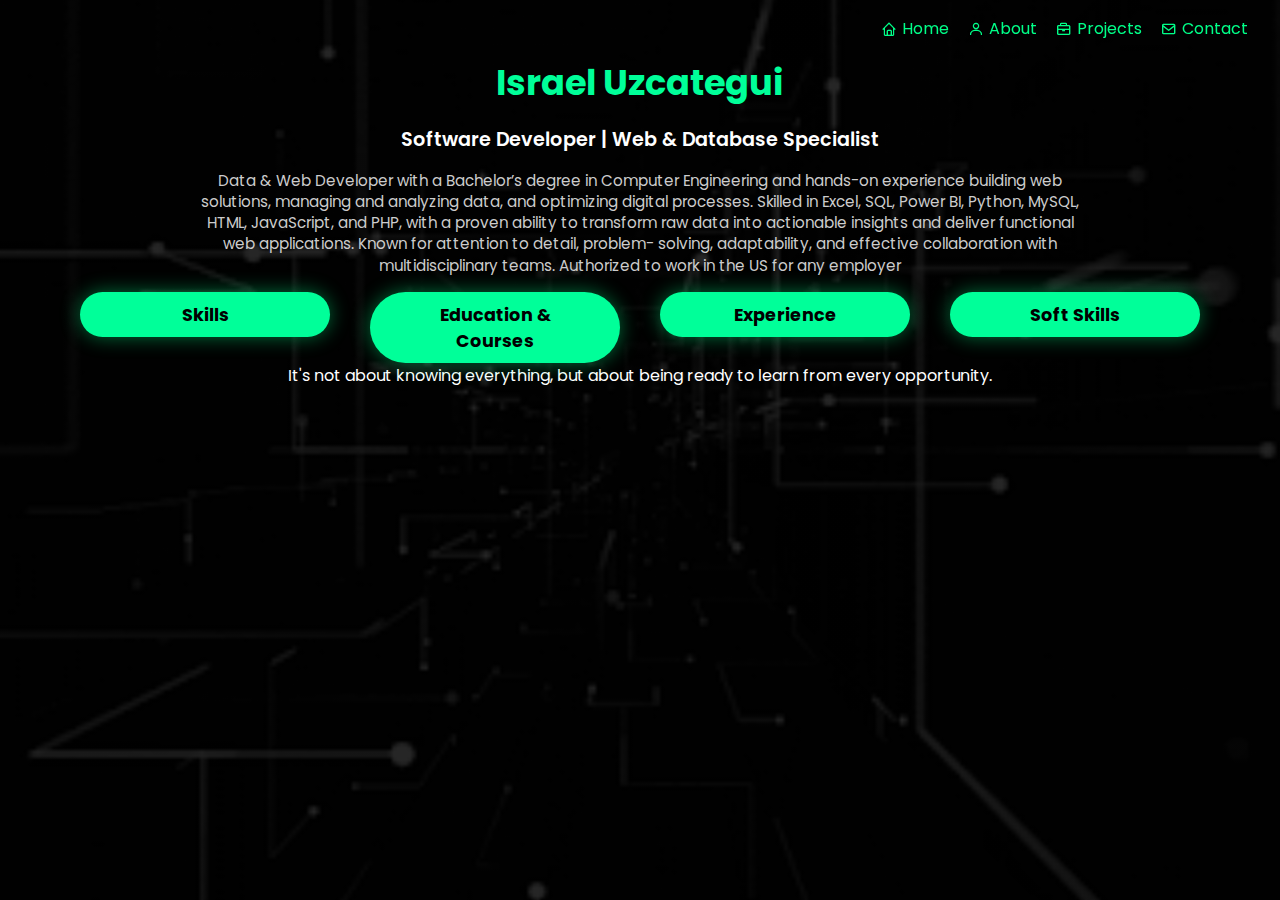
<file: proyectos/About/index.html>
<!DOCTYPE html>
<html lang="en">
<head>
  <meta charset="UTF-8" />
  <meta name="viewport" content="width=device-width, initial-scale=1.0"/>
  <title>About | Israel Uzcategui</title>
  <link rel="stylesheet" href="style.css" />
  <link href="https://fonts.googleapis.com/css2?family=Poppins:wght@400;600&display=swap" rel="stylesheet" />
  <link href="https://unpkg.com/boxicons/css/boxicons.min.css" rel="stylesheet" />
</head>
<body class="centered">

  <div class="navbar">
    
    <a href="../../index.html"><i class='bx bx-home'></i>Home</a>
    <a href="../About/index.html"><i class='bx bx-user'></i>About</a>
    <a href="../Projects/index.html"><i class='bx bx-briefcase'></i>Projects</a>
    <a href="../formulario/index.html"><i class='bx bx-envelope'></i>Contact</a>

  </div>

  <div class="container">
    <h1>Israel Uzcategui</h1>
    <h2>Software Developer | Web & Database Specialist</h2>
    <p class="intro">
      Data & Web Developer with a Bachelor’s degree in Computer Engineering and hands-on experience
      building web solutions, managing and analyzing data, and optimizing digital processes. Skilled in Excel,
      SQL, Power BI, Python, MySQL, HTML, JavaScript, and PHP, with a proven ability to transform raw data
      into actionable insights and deliver functional web applications. Known for attention to detail, problem-
      solving, adaptability, and effective collaboration with multidisciplinary teams. Authorized to work in the US for any employer
    </p>

    <div class="mindmaps">
      <div class="mindmap">
        <div class="main-bubble collapsible">Skills</div>
          <div class="branches skill-branches">
          <div class="bubble">Front-end development</div>
          <div class="bubble">Python</div>
          <div class="bubble">C#</div>
          <div class="bubble">Back-end development</div>
          <div class="bubble">C++</div>
          <div class="bubble">.NET</div>
          <div class="bubble">SQL</div>
          <div class="bubble">Git & GitHub</div>
          <div class="bubble">Data Entry</div>
        </div>
      </div>

      <div class="mindmap">
        <div class="main-bubble collapsible">Education & Courses</div>
        <div class="branches education-branches">
          <div class="bubble">BSc Computer Engineering<br>Venezuela, (2017)</div>
          <div class="bubble">PHP (2018)</div>
          <div class="bubble">Python (2021)</div>
          <div class="bubble">HTML/JS (2022)</div>
          <div class="bubble">C++ (2024)</div>
          <div class="bubble">CS50 (2025)</div>   
          </div>
      </div>

      <div class="mindmap">
        <div class="main-bubble collapsible">Experience</div>
        <div class="branches experience-branches">
          <div class="bubble">Junior Data & Web Developer<br>Houston, TX (2023–Present)</div>
          <div class="bubble">IT Systems Assistant<br>Ridgewood, NY (2018–2023)</div>
          <div class="bubble">Technical Assistant<br>Mérida, VZLA (2014–2018)</div>
        </div>
      </div>

      <div class="mindmap">
        <div class="main-bubble collapsible">Soft Skills</div>
        <div class="branches softskills-branches">
          <div class="bubble">Communication</div>
          <div class="bubble">Teamwork</div>
          <div class="bubble">Problem Solving</div>
          <div class="bubble">Time Management</div>
          <div class="bubble">Adaptability</div>
          <div class="bubble">Creativity</div>
          <div class="bubble">Spanish & English</div>
        </div>
      </div>
    </div>

    <div class="quote" id="inspirationalQuote">
      It's not about knowing everything, but about being ready to learn from every opportunity.
    </div>
  </div>

  <script>
    const collapsibles = document.querySelectorAll('.main-bubble.collapsible');
    const quote = document.getElementById('inspirationalQuote');
    const body = document.body;

    function checkAllClosed() {
      return !Array.from(document.querySelectorAll('.branches')).some(b => b.style.display === 'grid' || b.style.display === 'flex');
    }

    collapsibles.forEach(bubble => {
      bubble.addEventListener('click', () => {
        const branches = bubble.nextElementSibling;
        if (!branches) return;

        const isOpen = branches.style.display === 'grid' || branches.style.display === 'flex';
        branches.style.display = isOpen ? 'none' : (branches.classList.contains('skill-branches') ? 'grid' : 'flex');
        bubble.classList.toggle('active');

        if (checkAllClosed()) {
          quote.style.display = 'block';
          body.classList.add('centered');
        } else {
          quote.style.display = 'none';
          body.classList.remove('centered');
        }
      });
    });
  </script>
</body>
</html>
</file>
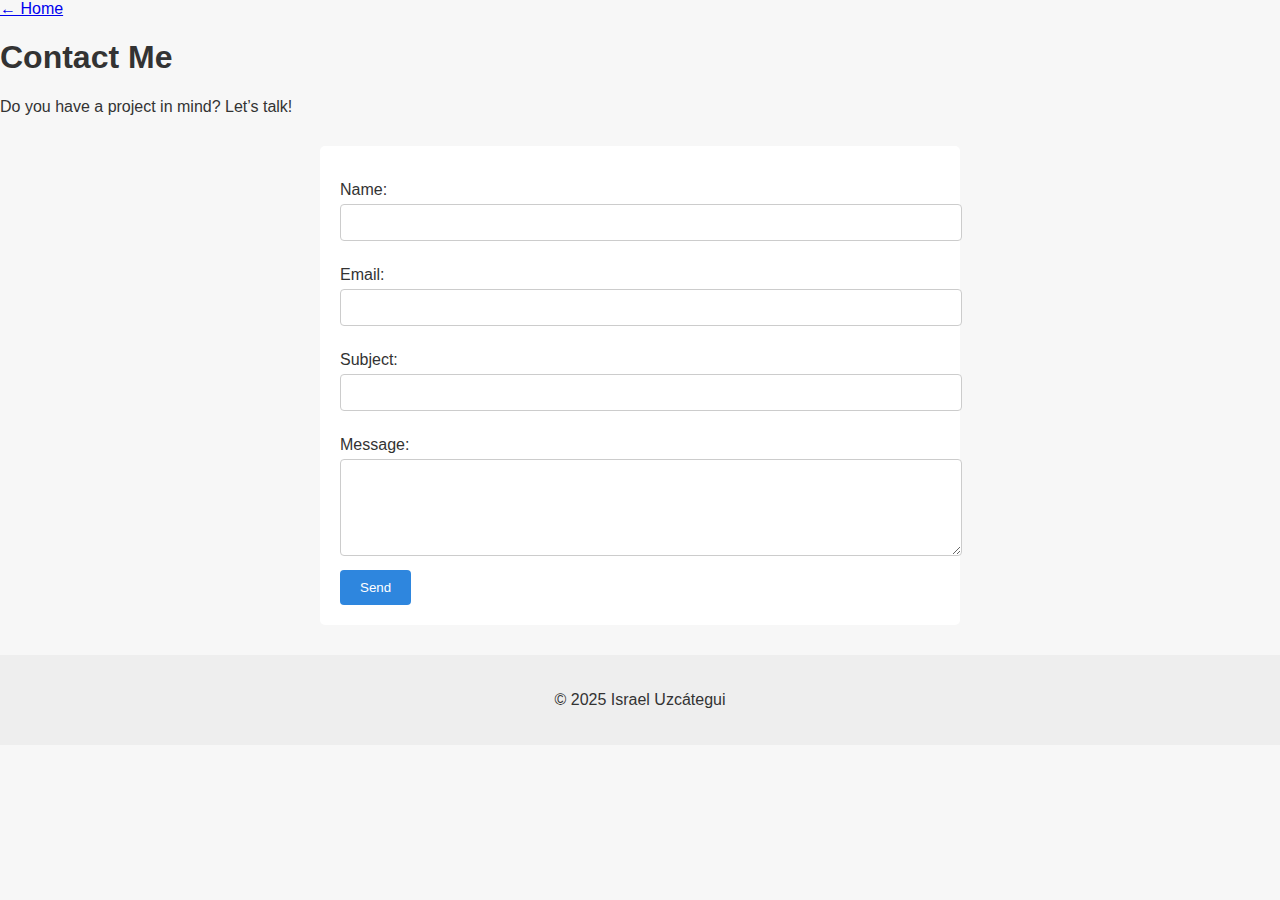
<file: proyectos/formulario/index.html>
<!DOCTYPE html>
<html lang="en">
<head>
  <meta charset="UTF-8" />
  <meta name="viewport" content="width=device-width, initial-scale=1.0" />
  <title>Contact Form | Israel Uzcategui</title>
  <link rel="stylesheet" href="./style.css" />
  <link href="https://fonts.googleapis.com/css2?family=Poppins:wght@400;600&family=Fira+Code&display=swap" rel="stylesheet">
  <script>
    function handleSubmit(event) {
      event.preventDefault();
      const form = event.target;
      const formData = new FormData(form);

      fetch(form.action, {
        method: "POST",
        body: formData,
        headers: {
          'Accept': 'application/json'
        }
      })
      .then(response => {
        if (response.ok) {
          alert("Your request is being processed. You will receive a response shortly.");
          window.location.href = "../../index.html";
        } else {
          alert("Something went wrong. Please try again.");
        }
      })
      .catch(error => {
        alert("Error sending the form.");
      });
    }
  </script>
</head>
<body>
  <a href="../../index.html" class="home-button">← Home</a>

  <div class="form-container">
    <div class="content-box">
      <div class="form-content">
        <h1>Contact Me</h1>
        <p>Do you have a project in mind? Let’s talk!</p>

        <form action="https://formspree.io/f/xqabkklv" method="POST" onsubmit="handleSubmit(event)">
          <label for="name">Name:</label>
          <input type="text" id="name" name="name" required />

          <label for="email">Email:</label>
          <input type="email" id="email" name="email" required />

          <label for="subject">Subject:</label>
          <input type="text" id="subject" name="subject" required />

          <label for="message">Message:</label>
          <textarea id="message" name="message" rows="5" required></textarea>

          <button type="submit" class="btn-send">Send</button>
        </form>

        <footer>
          <p>© 2025 Israel Uzcátegui</p>
        </footer>
      </div>
    </div>
  </div>
</body>
</html>
</file>
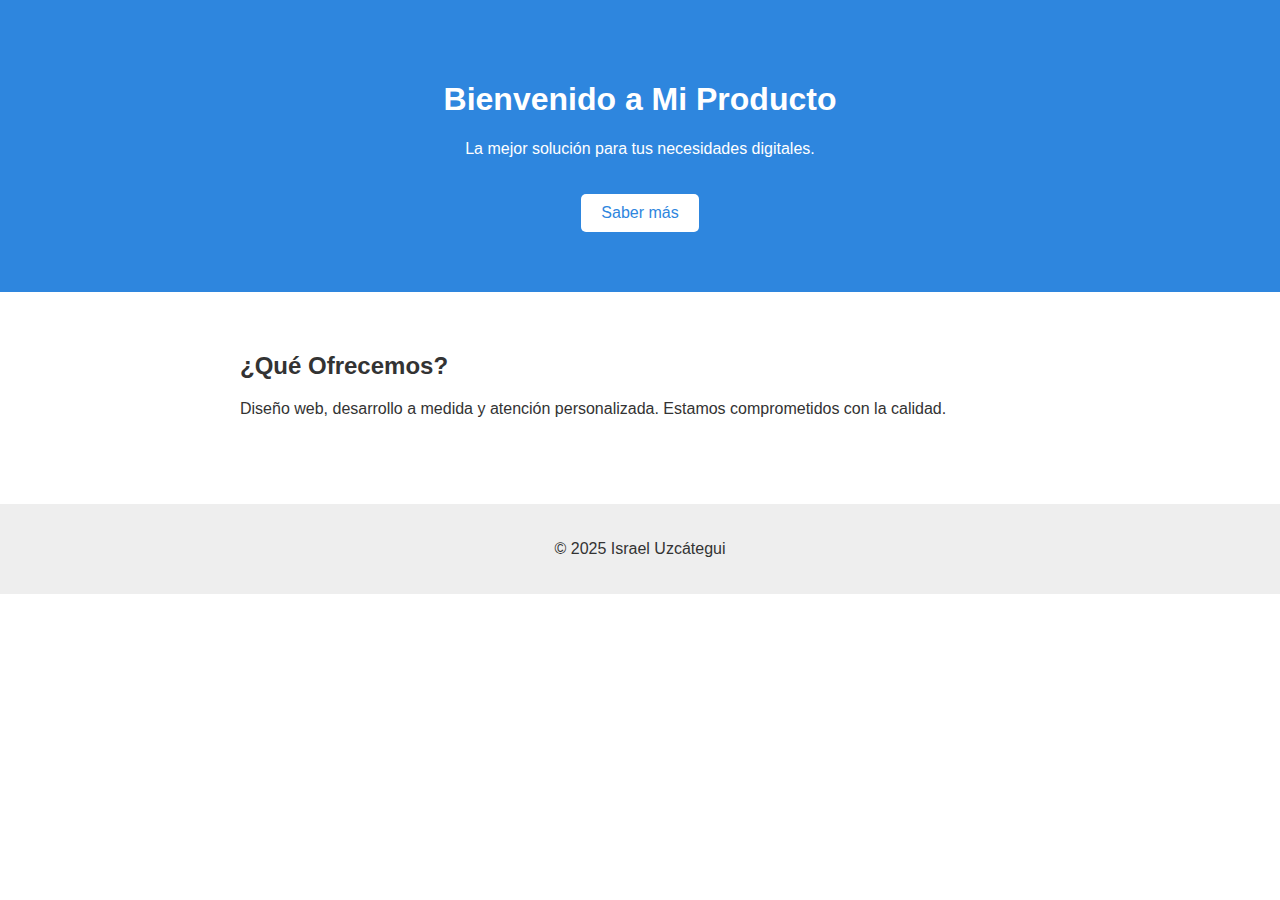
<file: proyectos/landing-page/index.html>
<!DOCTYPE html>
<html lang="es">
<head>
  <meta charset="UTF-8" />
  <meta name="viewport" content="width=device-width, initial-scale=1.0" />
  <title>Landing Page | Proyecto 1</title>
  <link rel="stylesheet" href="style.css" />
</head>
<body>
  <header>
    <h1>Bienvenido a Mi Producto</h1>
    <p>La mejor solución para tus necesidades digitales.</p>
    <a href="#info" class="btn">Saber más</a>
  </header>

  <section id="info">
    <h2>¿Qué Ofrecemos?</h2>
    <p>Diseño web, desarrollo a medida y atención personalizada. Estamos comprometidos con la calidad.</p>
  </section>

  <footer>
    <p>© 2025 Israel Uzcátegui</p>
  </footer>
</body>
</html>
</file>
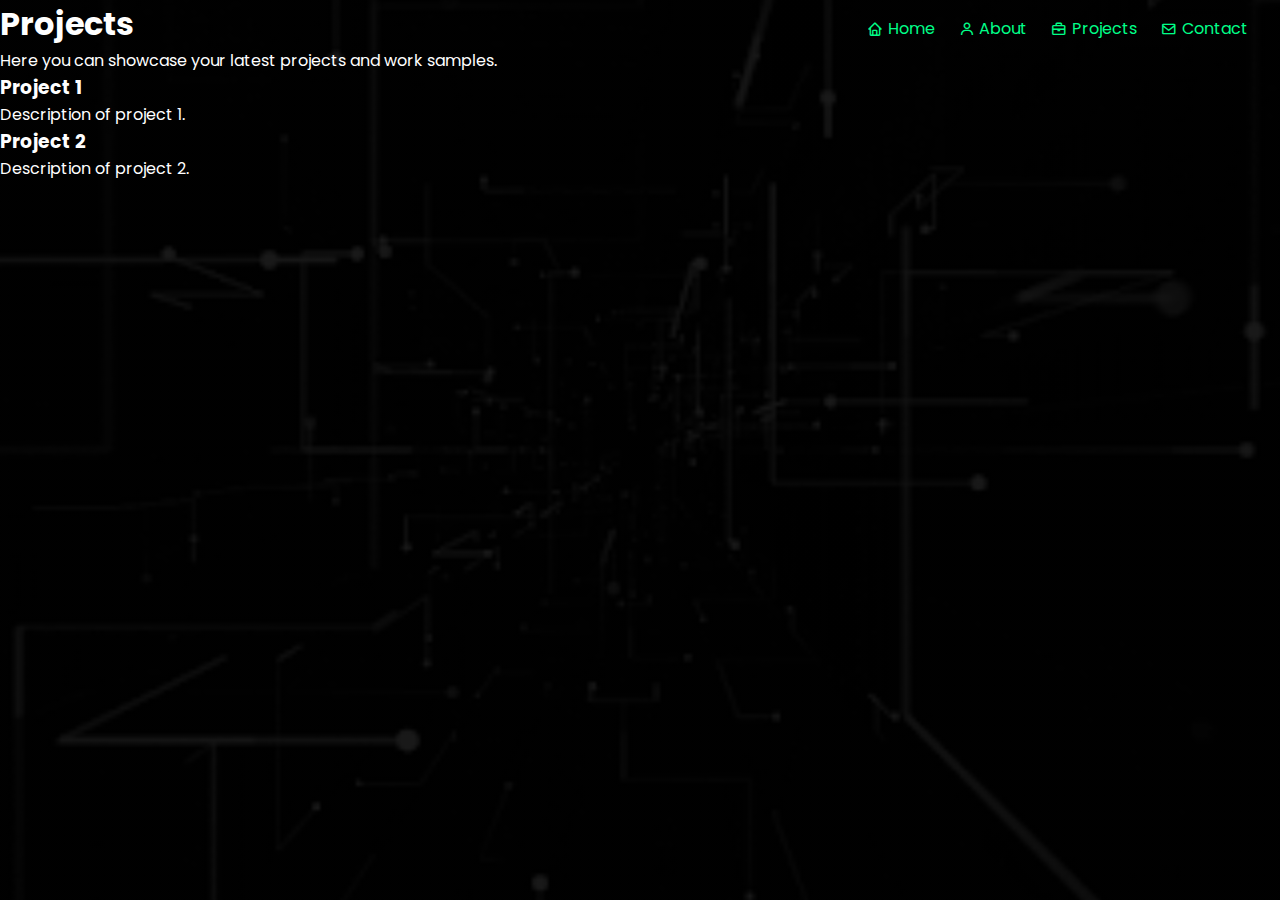
<file: proyectos/Projects/Index.html>
<!DOCTYPE html>
<html lang="en">
<head>
  <meta charset="UTF-8" />
  <meta name="viewport" content="width=device-width, initial-scale=1" />
  <title>Projects | Israel Uzcategui</title>
  
  <!-- Fuentes -->
  <link href="https://fonts.googleapis.com/css2?family=Poppins:wght@400;600&display=swap" rel="stylesheet" />
  <link href="https://unpkg.com/boxicons/css/boxicons.min.css" rel="stylesheet" />
  
  <!-- Estilos -->
  <link rel="stylesheet" href="style.css" />
</head>
<body>
  <!-- Navbar -->
  <div class="navbar">
    <a href="../../index.html"><i class='bx bx-home'></i>Home</a>
    <a href="../About/index.html"><i class='bx bx-user'></i>About</a>
    <a href="proyectos/Projects/index.html"><i class='bx bx-briefcase'></i>Projects</a>
    <a href="../formulario/index.html"><i class='bx bx-envelope'></i>Contact</a>
  </div>

  <!-- Contenido principal -->
  <div class="container">
    <h1>Projects</h1>
    <p>Here you can showcase your latest projects and work samples.</p>
    
    <!-- Aquí puedes agregar la lista o grid de tus proyectos -->
    <div class="projects-list">
      <div class="project-item">
        <h3>Project 1</h3>
        <p>Description of project 1.</p>
      </div>
      <div class="project-item">
        <h3>Project 2</h3>
        <p>Description of project 2.</p>
      </div>
      <!-- Más proyectos -->
    </div>
  </div>
</body>
</html>
</file>
<file: proyectos/About/style.css>
@import url('https://fonts.googleapis.com/css2?family=Poppins:wght@400;600&display=swap');

body {
  margin: 0;
  font-family: 'Poppins', sans-serif;
  background: linear-gradient(rgba(0, 0, 0, 0.85), rgba(0, 0, 0, 0.85)),
              url('../img/fondo.gif') no-repeat center center fixed;
  background-size: cover;
  color: white;
  min-height: 100vh;
  overflow-x: hidden;
  padding: 0;
  display: flex;
  flex-direction: column;
  align-items: center;
  justify-content: flex-start;
  gap: 2rem;
}

/* Navbar fija */
.navbar {
  position: fixed;
  top: 1rem;
  right: 2rem;
  display: flex;
  gap: 1.2rem;
  z-index: 999;
}

.navbar a {
  text-decoration: none;
  color: #00ff88;
  font-size: 1rem;
  display: flex;
  align-items: center;
  gap: 0.3rem;
  transition: color 0.3s;
}

.navbar a:hover {
  color: #fff;
}

.container {
  max-width: 1100px;
  width: 100%;
  text-align: center;
  padding: 2rem 1rem;
  box-sizing: border-box;
}

h1 {
  font-size: 2.2rem;
  color: #00ff99;
  margin-bottom: 0.3rem;
}

h2 {
  font-size: 1.2rem;
  font-weight: 600;
  margin-bottom: 1rem;
}

.intro {
  max-width: 900px;
  margin: 0 auto 1rem;
  color: #ccc;
  line-height: 1.4;
  font-size: 0.95rem;
}

/* Mindmaps sin scroll, en fila, con espacio */
.mindmaps {
  display: flex;
  flex-wrap: nowrap;
  justify-content: center;
  gap: 40px;
  margin-top: 0;
  padding: 0 1rem;
  max-width: 1200px;
  width: 100%;
  box-sizing: border-box;
  overflow: visible;
}

/* Cada mapa mental */
.mindmap {
  min-width: 250px;
  width: 23%;
  position: relative;
  animation: floatIn 0.8s ease-out both;
}

/* Burbujas principales manteniendo tamaño, texto centrado y efecto brillo animado */
.mindmap .main-bubble {
  margin: 0 auto;
  background: #00ff99;
  color: #000;
  padding: 0.6rem 1.8rem; /* Mantener ancho mayor */
  border-radius: 50px;
  font-weight: bold;
  box-shadow: 0 0 20px #00ff8870;
  font-size: 1.1rem;
  position: relative;
  z-index: 2;
  width: auto;
  text-align: center;
  animation: glowing 3s ease-in-out infinite alternate;
  cursor: pointer;
}

/* Animación de brillo sutil para las burbujas principales */
@keyframes glowing {
  0% {
    box-shadow: 0 0 20px #00ff88aa, 0 0 30px #00ff88cc;
  }
  100% {
    box-shadow: 0 0 35px #00ff88ff, 0 0 45px #00ff88ff;
  }
}

/* Eliminar línea descendente de Skills principal */
.mindmap:nth-child(1) .main-bubble::after {
  content: '';
  position: absolute;
  top: 100%;
  left: 50%;
  width: 2px;
  height: 0;
  background: #00ff88;
  transform: translateX(-50%);
}

/* Skills: distribución en filas con grid 3 columnas */
.mindmap:nth-child(1) .branches {
  display: none; /* Oculto inicialmente */
  grid-template-columns: repeat(3, minmax(80px, 1fr));
  gap: 1.2rem 1.5rem;
  justify-items: center;
  margin-top: 2rem;

  position: relative;
  top: -14px;  /* Ajustado para bajar burbujas Skills */
  left: -21px;  /* Mover un poco a la izquierda */
}

/* Burbuja skills pequeñas */
.mindmap:nth-child(1) .bubble {
  font-size: 0.8rem;
  padding: 0.4rem 0.7rem;
  position: relative;
  transition: transform 0.3s ease, box-shadow 0.3s ease;
  cursor: default;
}

/* Efecto hover sutil para burbujas Skills */
.mindmap:nth-child(1) .bubble:hover {
  transform: scale(1.1);
  box-shadow: 0 0 10px #00ff88cc;
  background-color: #00ff88aa;
  color: #000;
}

.mindmap:nth-child(1) .bubble::before {
  content: '';
  position: absolute;
  width: 2px;
  height: 18px;
  background: #00ff88;
  top: -18px;
  left: 50%;
  transform: translateX(-50%);
}

.mindmap:nth-child(1) .bubble:nth-child(2)::before {
  height: 18px;
}

.mindmap:nth-child(1) .bubble:nth-child(7)::before {
  display: block;
  height: 25px;
  top: -25px;
  left: 50%;
  transform: translateX(-50%);
  background: #00ff88;
  position: absolute;
  content: '';
}

/* EDUCATION, EXPERIENCE, SOFT SKILLS */
.branches.education-branches,
.branches.experience-branches,
.branches.softskills-branches {
  display: none; /* Oculto inicialmente */
  margin-top: 1.2rem;
  flex-direction: column;
  align-items: center;
  gap: 1rem;
}

.branches.education-branches {
  display: none;
}
.branches.experience-branches {
  display: none;
}
.branches.softskills-branches {
  display: none;
}

.bubble {
  background: rgba(0, 255, 136, 0.1);
  color: #00ff88;
  border: 1px solid #00ff88;
  border-radius: 25px;
  padding: 0.5rem 0.8rem;
  font-size: 0.85rem;
  transition: transform 0.3s, background 0.3s, color 0.3s;
  position: relative;
  text-align: center;
  cursor: default;
}

.bubble::before {
  content: '';
  position: absolute;
  width: 2px;
  height: 18px;
  background: #00ff88;
  top: -18px;
  left: 50%;
  transform: translateX(-50%);
}

.bubble:hover {
  background: #00ff88;
  color: #000;
  transform: scale(1.05);
  cursor: pointer;
}

/* Animación general de flotación */
@keyframes floatIn {
  from {
    opacity: 0;
    transform: translateY(20px);
  }
  to {
    opacity: 1;
    transform: translateY(0);
  }
}

/* Responsive */
@media (max-width: 900px) {
  body {
    overflow: auto;
    height: auto;
    padding: 4rem 1rem;
    align-items: flex-start;
    flex-direction: column;
  }

  .mindmaps {
    flex-direction: column;
    align-items: center;
    gap: 30px;
    overflow-x: visible;
  }

  .mindmap {
    width: 90% !important;
    min-width: auto !important;
  }

  .navbar {
    position: static;
    justify-content: center;
    margin-bottom: 1.5rem;
  }
}
</file>
<file: proyectos/formulario/style.css>
body {
  font-family: 'Segoe UI', sans-serif;
  margin: 0;
  background: #f7f7f7;
  color: #333;
}

header {
  background-color: #2e86de;
  color: white;
  padding: 50px 20px;
  text-align: center;
}

form {
  max-width: 600px;
  margin: 30px auto;
  padding: 20px;
  background: white;
  border-radius: 5px;
}

label {
  display: block;
  margin: 15px 0 5px;
}

input, textarea {
  width: 100%;
  padding: 10px;
  margin-bottom: 10px;
  border: 1px solid #ccc;
  border-radius: 4px;
}

button {
  background-color: #2e86de;
  color: white;
  padding: 10px 20px;
  border: none;
  border-radius: 4px;
  cursor: pointer;
}

button:hover {
  background-color: #1b66c9;
}

footer {
  text-align: center;
  padding: 20px;
  background-color: #eee;
}
</file>
<file: proyectos/landing-page/style.css>
body {
  font-family: 'Segoe UI', sans-serif;
  margin: 0;
  background: #ffffff;
  color: #333;
}

header {
  background-color: #2e86de;
  color: white;
  padding: 60px 20px;
  text-align: center;
}

.btn {
  background-color: white;
  color: #2e86de;
  padding: 10px 20px;
  display: inline-block;
  margin-top: 20px;
  text-decoration: none;
  border-radius: 5px;
}

section {
  padding: 40px 20px;
  max-width: 800px;
  margin: auto;
}

footer {
  text-align: center;
  padding: 20px;
  background-color: #eee;
  margin-top: 30px;
}
</file>
<file: proyectos/Projects/style.css>
@import url('https://fonts.googleapis.com/css2?family=Poppins:wght@400;600&display=swap');

* {
  margin: 0;
  padding: 0;
  box-sizing: border-box;
}

body {
  font-family: 'Poppins', sans-serif;
  background: linear-gradient(rgba(0, 0, 0, 0.9), rgba(0, 0, 0, 0.9)),
              url('../img/fondo.gif') no-repeat center center fixed;
  background-size: cover;
  color: #fff;
  height: 100vh;
  overflow: hidden;
  position: relative;
}

/* NavBar en la esquina superior derecha */
.navbar {
  position: absolute;
  top: 1rem;
  right: 2rem;
  display: flex;
  gap: 1.5rem;
  z-index: 20;
}

.navbar a {
  text-decoration: none;
  color: #00ff88;
  font-size: 1rem;
  display: flex;
  align-items: center;
  gap: 0.3rem;
  transition: color 0.3s;
}

.navbar a:hover {
  color: #fff;
}

/* Contenedor principal centrado */
.project-wrapper {
  height: 100vh;
  display: flex;
  justify-content: center;
  align-items: center;
  padding: 2rem;
  text-align: center;
  z-index: 10;
  position: relative;
}

.project-content {
  background-color: #111;
  padding: 2rem;
  border-radius: 12px;
  box-shadow: 0 0 20px rgba(0, 255, 136, 0.3);
  max-width: 700px;
  width: 100%;
}

.project-title {
  font-size: 2rem;
  margin-bottom: 1rem;
  background: linear-gradient(to right, #00ff88, #888);
  -webkit-background-clip: text;
  -webkit-text-fill-color: transparent;
  text-transform: uppercase;
}

.preview-img {
  width: 100%;
  border-radius: 10px;
  margin: 1rem 0;
  box-shadow: 0 0 15px rgba(0, 255, 136, 0.4);
  max-height: 250px;
  object-fit: cover;
}

/* Botón para visitar el sitio */
.btn-view {
  display: inline-block;
  padding: 0.7rem 1.8rem;
  background: transparent;
  color: #00ff88;
  border: 2px solid #00ff88;
  border-radius: 8px;
  text-decoration: none;
  font-weight: bold;
  font-size: 1rem;
  text-transform: uppercase;
  transition: all 0.3s ease;
}

.btn-view:hover {
  background: linear-gradient(to right, #00ff88, #00cc66);
  color: #000;
}

/* Fondo animado grid */
.background-grid {
  position: absolute;
  top: 0;
  left: 0;
  width: 100%;
  height: 100%;
  background-image:
    repeating-linear-gradient(
      45deg,
      rgba(0, 255, 136, 0.05),
      rgba(0, 255, 136, 0.05) 1px,
      transparent 1px,
      transparent 40px
    ),
    repeating-linear-gradient(
      -45deg,
      rgba(0, 255, 136, 0.05),
      rgba(0, 255, 136, 0.05) 1px,
      transparent 1px,
      transparent 40px
    );
  background-size: 80px 80px;
  opacity: 0.2;
  animation: moveGrid 30s linear infinite;
  transform: perspective(800px) rotateX(60deg);
  z-index: 1;
  pointer-events: none;
}

@keyframes moveGrid {
  0% { background-position: 0 0, 0 0; }
  100% { background-position: 80px 80px, -80px -80px; }
}

/* Responsive: para móviles */
@media (max-width: 768px) {
  .navbar {
    flex-wrap: wrap;
    justify-content: center;
    gap: 1rem;
    right: 1rem;
    left: 1rem;
  }

  .project-wrapper {
    padding: 1rem;
  }

  .project-content {
    padding: 1.2rem;
  }

  .preview-img {
    max-height: 180px;
  }

  .project-title {
    font-size: 1.6rem;
  }

  .btn-view {
    font-size: 0.9rem;
    padding: 0.6rem 1.2rem;
  }
}
</file>
